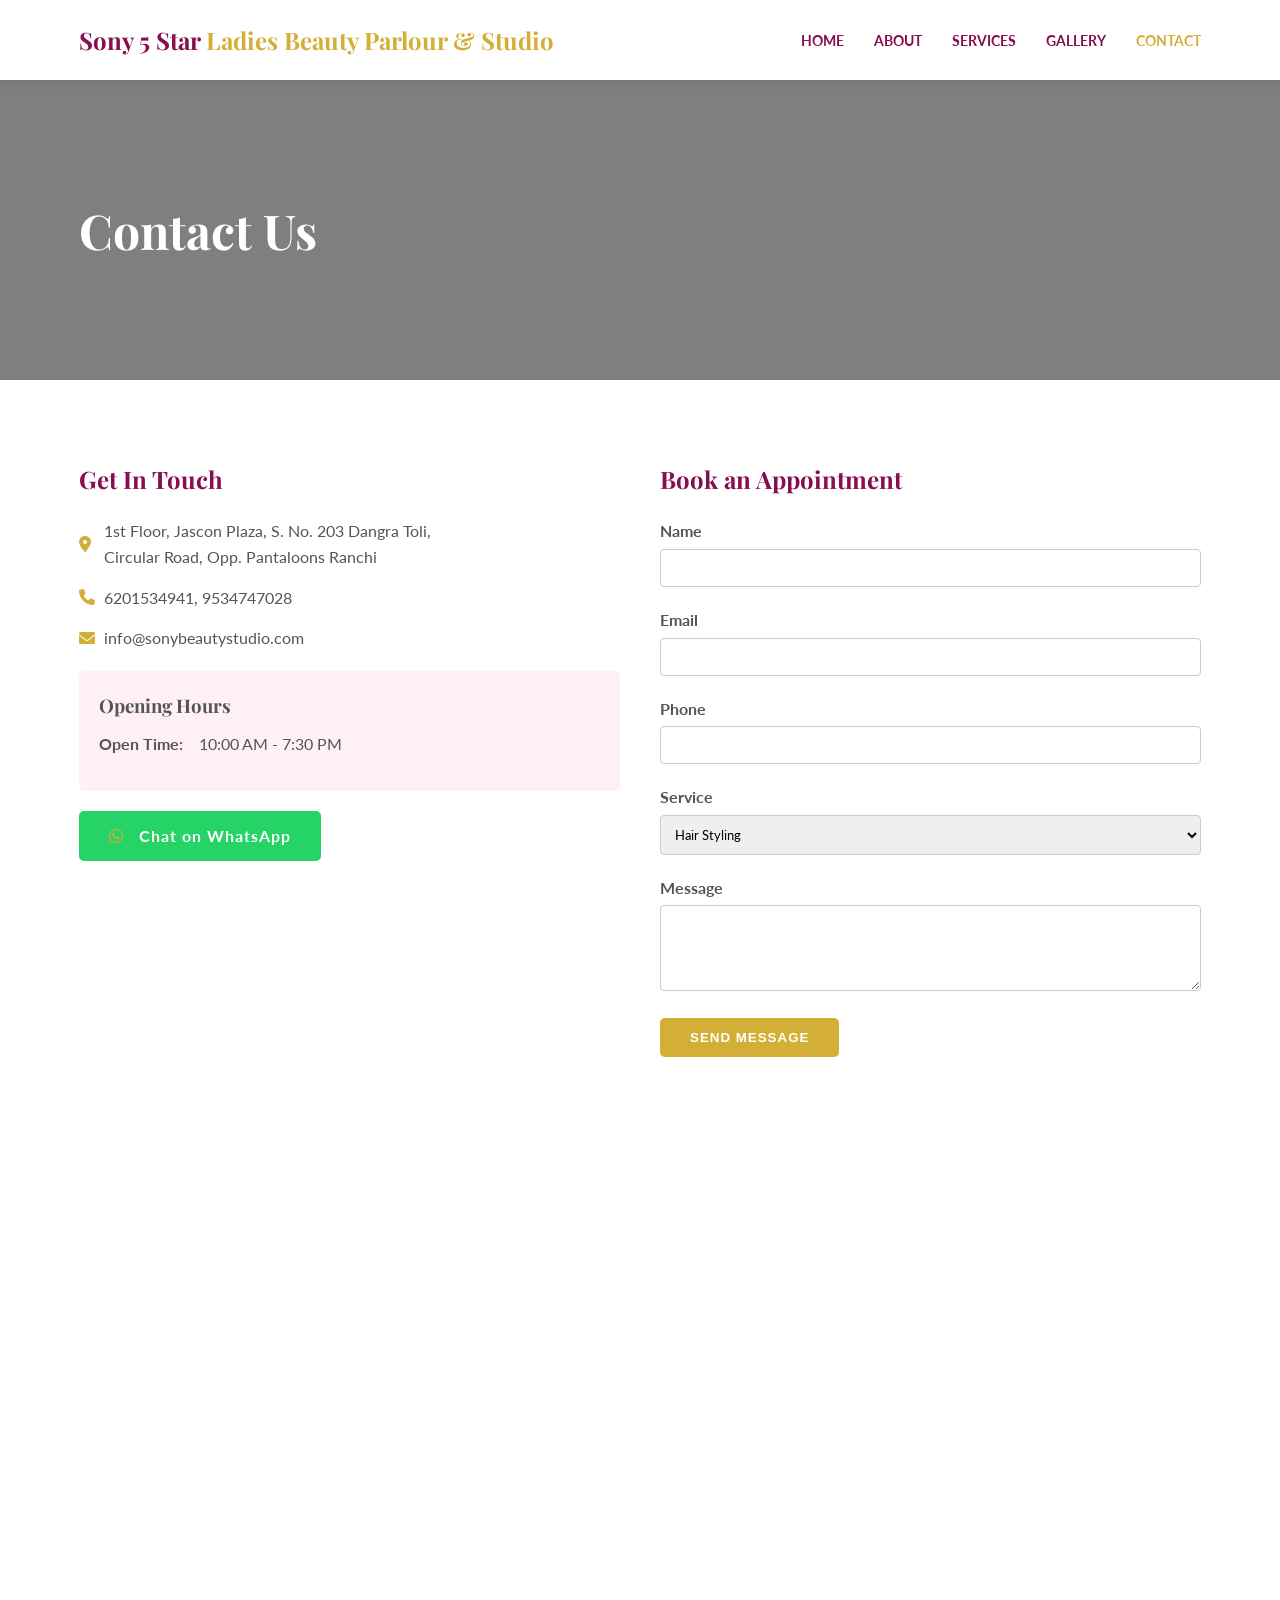
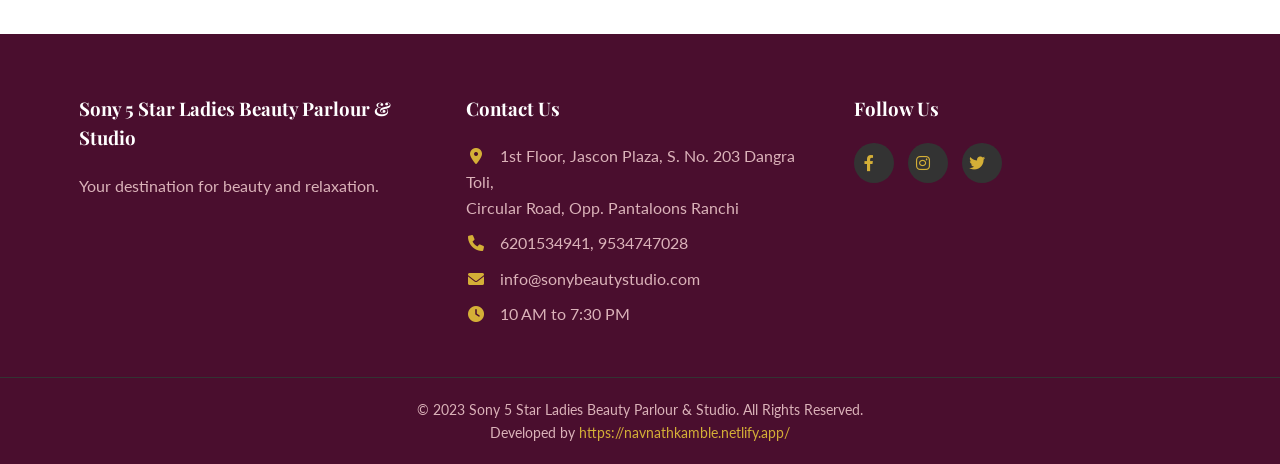
<file: contact.html>
<!DOCTYPE html>
<html lang="en">
<head>
    <meta charset="UTF-8">
    <meta name="viewport" content="width=device-width, initial-scale=1.0">
    <title>Contact Us - Sony 5 Star Ladies Beauty Parlour & Studio</title>
    <link rel="stylesheet" href="style.css">
    <link rel="stylesheet" href="https://cdnjs.cloudflare.com/ajax/libs/font-awesome/6.0.0/css/all.min.css">
    <link href="https://fonts.googleapis.com/css2?family=Playfair+Display:wght@400;700&family=Lato:wght@300;400;700&display=swap" rel="stylesheet">
</head>
<body>

    <!-- Header / Navigation -->
    <header>
        <div class="container">
            <div class="logo">
                <h1>Sony 5 Star<span> Ladies Beauty Parlour & Studio</span></h1>
            </div>
            <nav>
                <ul class="nav-links">
                    <li><a href="index.html">Home</a></li>
                    <li><a href="about.html">About</a></li>
                    <li><a href="services.html">Services</a></li>
                    <li><a href="gallery.html">Gallery</a></li>
                    <li><a href="contact.html" class="active">Contact</a></li>
                </ul>
                <div class="burger">
                    <div class="line1"></div>
                    <div class="line2"></div>
                    <div class="line3"></div>
                </div>
            </nav>
        </div>
    </header>

    <!-- Page Header -->
    <section class="page-header">
        <div class="container">
            <h1>Contact Us</h1>
        </div>
    </section>

    <!-- Contact Content -->
    <section id="contact" class="section-padding">
        <div class="container">
            <div class="contact-wrapper">

                <!-- Contact Info & Form -->
                <div class="contact-info-form">
                    <div class="contact-details">
                        <h2>Get In Touch</h2>
                        <p><i class="fas fa-map-marker-alt"></i> 1st Floor, Jascon Plaza, S. No. 203 Dangra Toli,<br>Circular Road, Opp. Pantaloons Ranchi</p>
                        <p><i class="fas fa-phone"></i> 6201534941, 9534747028</p>
                        <p><i class="fas fa-envelope"></i> info@sonybeautystudio.com</p>

                        <div class="opening-hours">
                            <h3>Opening Hours</h3>
                            <p><span>Open Time:</span> 10:00 AM - 7:30 PM</p>
                        </div>

                        <a href="https://wa.me/916201534941" target="_blank" class="btn btn-whatsapp"><i class="fab fa-whatsapp"></i> Chat on WhatsApp</a>
                    </div>

                    <div class="contact-form-container">
                        <h2>Book an Appointment</h2>
                        <form id="booking-form">
                            <div class="form-group">
                                <label for="name">Name</label>
                                <input type="text" id="name" name="name" required>
                            </div>
                            <div class="form-group">
                                <label for="email">Email</label>
                                <input type="email" id="email" name="email" required>
                            </div>
                            <div class="form-group">
                                <label for="phone">Phone</label>
                                <input type="tel" id="phone" name="phone" required>
                            </div>
                            <div class="form-group">
                                <label for="service">Service</label>
                                <select id="service" name="service">
                                    <option value="hair">Hair Styling</option>
                                    <option value="makeup">Makeup</option>
                                    <option value="skin">Skin Care</option>
                                    <option value="spa">Spa & Massage</option>
                                    <option value="bridal">Bridal Package</option>
                                </select>
                            </div>
                            <div class="form-group">
                                <label for="message">Message</label>
                                <textarea id="message" name="message" rows="4"></textarea>
                            </div>
                            <button type="submit" class="btn btn-primary">Send Message</button>
                        </form>
                    </div>
                </div>

                <!-- Google Map Embed -->
                <div class="map-container">
                    <iframe src="https://www.google.com/maps/embed?pb=!1m17!1m12!1m3!1d4544.778746247466!2d85.3377380760434!3d23.369074903307403!2m3!1f0!2f0!3f0!3m2!1i1024!2i768!4f13.1!3m2!1m1!2zMjPCsDIyJzA4LjciTiA4NcKwMjAnMjUuMSJF!5e1!3m2!1sen!2sin!4v1764825777653!5m2!1sen!2sin" width="100%" height="450" style="border:0;" allowfullscreen="" loading="lazy" referrerpolicy="no-referrer-when-downgrade"></iframe>
                </div>

            </div>
        </div>
    </section>

    <!-- Footer -->
    <footer>
        <div class="container footer-content">
            <div class="footer-section">
                <h3>Sony 5 Star Ladies Beauty Parlour & Studio</h3>
                <p>Your destination for beauty and relaxation.</p>
            </div>
            <div class="footer-section">
                <h3>Contact Us</h3>
                <p><i class="fas fa-map-marker-alt"></i> 1st Floor, Jascon Plaza, S. No. 203 Dangra Toli,<br>Circular Road, Opp. Pantaloons Ranchi</p>
                <p><i class="fas fa-phone"></i> 6201534941, 9534747028</p>
                <p><i class="fas fa-envelope"></i> info@sonybeautystudio.com</p>
                <p><i class="fas fa-clock"></i> 10 AM to 7:30 PM</p>
            </div>
            <div class="footer-section">
                <h3>Follow Us</h3>
                <div class="social-icons">
                    <a href="#"><i class="fab fa-facebook-f"></i></a>
                    <a href="#"><i class="fab fa-instagram"></i></a>
                    <a href="#"><i class="fab fa-twitter"></i></a>
                </div>
            </div>
        </div>
        <div class="footer-bottom">
            <p>&copy; 2023 Sony 5 Star Ladies Beauty Parlour & Studio. All Rights Reserved.</p>
            <p>Developed by <a href="https://navnathkamble.netlify.app/" target="_blank">https://navnathkamble.netlify.app/</a></p>
        </div>
    </footer>

    <script src="script.js"></script>
</body>
</html>
</file>
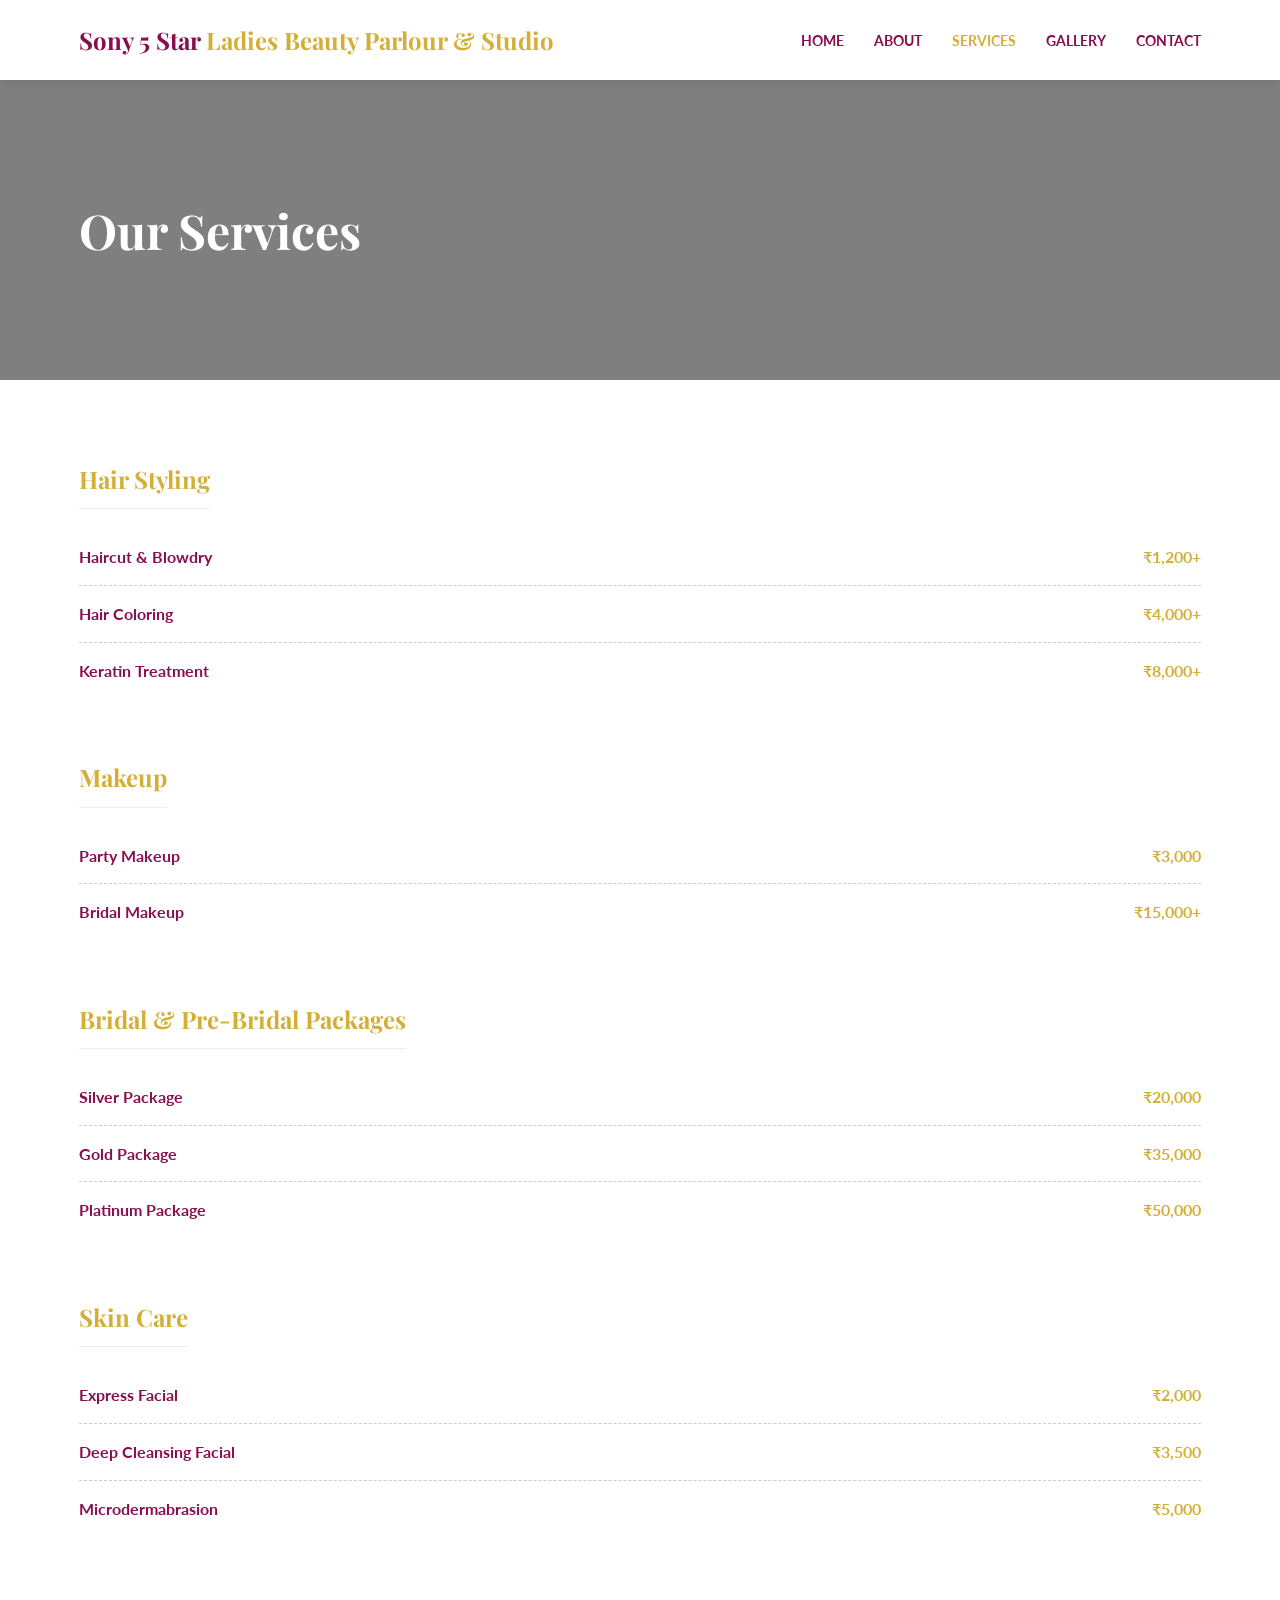
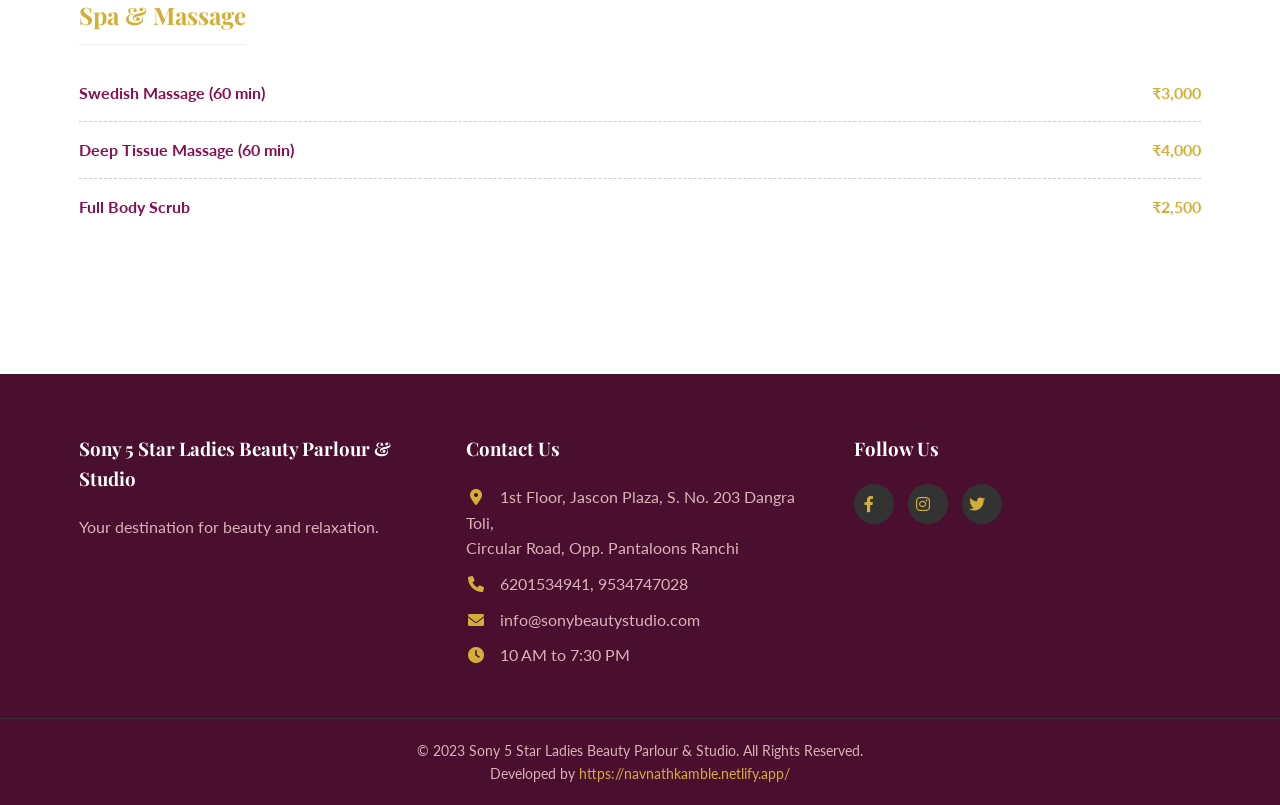
<file: services.html>
<!DOCTYPE html>
<html lang="en">
<head>
    <meta charset="UTF-8">
    <meta name="viewport" content="width=device-width, initial-scale=1.0">
    <title>Services - Sony 5 Star Ladies Beauty Parlour & Studio</title>
    <link rel="stylesheet" href="style.css">
    <link rel="stylesheet" href="https://cdnjs.cloudflare.com/ajax/libs/font-awesome/6.0.0/css/all.min.css">
    <link href="https://fonts.googleapis.com/css2?family=Playfair+Display:wght@400;700&family=Lato:wght@300;400;700&display=swap" rel="stylesheet">
</head>
<body>

    <!-- Header / Navigation -->
    <header>
        <div class="container">
            <div class="logo">
                <h1>Sony 5 Star<span> Ladies Beauty Parlour & Studio</span></h1>
            </div>
            <nav>
                <ul class="nav-links">
                    <li><a href="index.html">Home</a></li>
                    <li><a href="about.html">About</a></li>
                    <li><a href="services.html" class="active">Services</a></li>
                    <li><a href="gallery.html">Gallery</a></li>
                    <li><a href="contact.html">Contact</a></li>
                </ul>
                <div class="burger">
                    <div class="line1"></div>
                    <div class="line2"></div>
                    <div class="line3"></div>
                </div>
            </nav>
        </div>
    </header>

    <!-- Page Header -->
    <section class="page-header">
        <div class="container">
            <h1>Our Services</h1>
        </div>
    </section>

    <!-- Services List -->
    <section id="services-list" class="section-padding">
        <div class="container">

            <!-- Hair Styling -->
            <div class="service-category">
                <h2>Hair Styling</h2>
                <div class="pricing-table">
                    <div class="price-row">
                        <span class="service-name">Haircut & Blowdry</span>
                        <span class="service-price">₹1,200+</span>
                    </div>
                    <div class="price-row">
                        <span class="service-name">Hair Coloring</span>
                        <span class="service-price">₹4,000+</span>
                    </div>
                    <div class="price-row">
                        <span class="service-name">Keratin Treatment</span>
                        <span class="service-price">₹8,000+</span>
                    </div>
                </div>
            </div>

            <!-- Makeup -->
            <div class="service-category">
                <h2>Makeup</h2>
                <div class="pricing-table">
                    <div class="price-row">
                        <span class="service-name">Party Makeup</span>
                        <span class="service-price">₹3,000</span>
                    </div>
                    <div class="price-row">
                        <span class="service-name">Bridal Makeup</span>
                        <span class="service-price">₹15,000+</span>
                    </div>
                </div>
            </div>

             <!-- Bridal Packages -->
             <div class="service-category">
                <h2>Bridal & Pre-Bridal Packages</h2>
                <div class="pricing-table">
                    <div class="price-row">
                        <span class="service-name">Silver Package</span>
                        <span class="service-price">₹20,000</span>
                    </div>
                    <div class="price-row">
                        <span class="service-name">Gold Package</span>
                        <span class="service-price">₹35,000</span>
                    </div>
                    <div class="price-row">
                        <span class="service-name">Platinum Package</span>
                        <span class="service-price">₹50,000</span>
                    </div>
                </div>
            </div>

            <!-- Skin Care -->
            <div class="service-category">
                <h2>Skin Care</h2>
                <div class="pricing-table">
                    <div class="price-row">
                        <span class="service-name">Express Facial</span>
                        <span class="service-price">₹2,000</span>
                    </div>
                    <div class="price-row">
                        <span class="service-name">Deep Cleansing Facial</span>
                        <span class="service-price">₹3,500</span>
                    </div>
                    <div class="price-row">
                        <span class="service-name">Microdermabrasion</span>
                        <span class="service-price">₹5,000</span>
                    </div>
                </div>
            </div>

            <!-- Spa & Massage -->
            <div class="service-category">
                <h2>Spa & Massage</h2>
                <div class="pricing-table">
                    <div class="price-row">
                        <span class="service-name">Swedish Massage (60 min)</span>
                        <span class="service-price">₹3,000</span>
                    </div>
                    <div class="price-row">
                        <span class="service-name">Deep Tissue Massage (60 min)</span>
                        <span class="service-price">₹4,000</span>
                    </div>
                    <div class="price-row">
                        <span class="service-name">Full Body Scrub</span>
                        <span class="service-price">₹2,500</span>
                    </div>
                </div>
            </div>

        </div>
    </section>

    <!-- Footer -->
    <footer>
        <div class="container footer-content">
            <div class="footer-section">
                <h3>Sony 5 Star Ladies Beauty Parlour & Studio</h3>
                <p>Your destination for beauty and relaxation.</p>
            </div>
            <div class="footer-section">
                <h3>Contact Us</h3>
                <p><i class="fas fa-map-marker-alt"></i> 1st Floor, Jascon Plaza, S. No. 203 Dangra Toli,<br>Circular Road, Opp. Pantaloons Ranchi</p>
                <p><i class="fas fa-phone"></i> 6201534941, 9534747028</p>
                <p><i class="fas fa-envelope"></i> info@sonybeautystudio.com</p>
                <p><i class="fas fa-clock"></i> 10 AM to 7:30 PM</p>
            </div>
            <div class="footer-section">
                <h3>Follow Us</h3>
                <div class="social-icons">
                    <a href="#"><i class="fab fa-facebook-f"></i></a>
                    <a href="#"><i class="fab fa-instagram"></i></a>
                    <a href="#"><i class="fab fa-twitter"></i></a>
                </div>
            </div>
        </div>
        <div class="footer-bottom">
            <p>&copy; 2023 Sony 5 Star Ladies Beauty Parlour & Studio. All Rights Reserved.</p>
            <p>Developed by <a href="https://navnathkamble.netlify.app/" target="_blank">https://navnathkamble.netlify.app/</a></p>
        </div>
    </footer>

    <script src="script.js"></script>
</body>
</html>
</file>
<file: style.css>
/* Global Styles */
:root {
    --primary-color: #D4AF37; /* Gold */
    --secondary-color: #880E4F; /* Dark Pink */
    --text-color: #555;
    --bg-color: #fff;
    --light-bg: #FFF0F5; /* Light Pink */
    --font-heading: 'Playfair Display', serif;
    --font-body: 'Lato', sans-serif;
    --transition: all 0.3s ease;
}

* {
    margin: 0;
    padding: 0;
    box-sizing: border-box;
}

body {
    font-family: var(--font-body);
    color: var(--text-color);
    line-height: 1.6;
}

a {
    text-decoration: none;
    color: inherit;
    transition: var(--transition);
}

ul {
    list-style: none;
}

img {
    max-width: 100%;
    display: block;
}

.container {
    width: 90%;
    max-width: 1200px;
    margin: 0 auto;
    padding: 0 15px;
}

.section-padding {
    padding: 80px 0;
}

.section-title {
    text-align: center;
    font-family: var(--font-heading);
    font-size: 2.5rem;
    color: var(--secondary-color);
    margin-bottom: 50px;
    position: relative;
    padding-bottom: 15px;
}

.section-title::after {
    content: '';
    position: absolute;
    bottom: 0;
    left: 50%;
    transform: translateX(-50%);
    width: 60px;
    height: 3px;
    background-color: var(--primary-color);
}

.btn {
    display: inline-block;
    padding: 12px 30px;
    border-radius: 5px;
    font-weight: 700;
    text-transform: uppercase;
    letter-spacing: 1px;
    cursor: pointer;
    border: none;
}

.btn-primary {
    background-color: var(--primary-color);
    color: #fff;
}

.btn-primary:hover {
    background-color: #b3932a;
}

.btn-gold {
    background-color: transparent;
    border: 2px solid var(--primary-color);
    color: var(--primary-color);
}

.btn-gold:hover {
    background-color: var(--primary-color);
    color: #fff;
}

.bg-light {
    background-color: var(--light-bg);
}

.bg-dark {
    background-color: var(--secondary-color);
    color: #fff;
}

.text-white {
    color: #fff;
}

.text-center {
    text-align: center;
}

/* Header & Navigation */
header {
    background-color: #fff;
    box-shadow: 0 2px 10px rgba(0,0,0,0.1);
    position: sticky;
    top: 0;
    z-index: 1000;
}

header .container {
    display: flex;
    justify-content: space-between;
    align-items: center;
    height: 80px;
}

.logo h1 {
    font-family: var(--font-heading);
    font-size: 1.5rem; /* Reduced font size for longer name */
    color: var(--secondary-color);
    line-height: 1.2;
}

.logo span {
    color: var(--primary-color);
}

.nav-links {
    display: flex;
}

.nav-links li {
    margin-left: 30px;
}

.nav-links a {
    font-weight: 700;
    font-size: 0.9rem;
    text-transform: uppercase;
    color: var(--secondary-color);
}

.nav-links a.active,
.nav-links a:hover {
    color: var(--primary-color);
}

.burger {
    display: none;
    cursor: pointer;
}

.burger div {
    width: 25px;
    height: 3px;
    background-color: var(--secondary-color);
    margin: 5px;
    transition: var(--transition);
}

/* Hero Section */
#hero {
    height: 80vh;
    background: linear-gradient(rgba(0,0,0,0.5), rgba(0,0,0,0.5)), url('https://images.unsplash.com/photo-1521590832167-7bcbfaa6381f?auto=format&fit=crop&w=1920&q=80') no-repeat center center/cover;
    display: flex;
    align-items: center;
    justify-content: center;
    text-align: center;
    color: #fff;
}

.hero-content h2 {
    font-family: var(--font-heading);
    font-size: 3.5rem;
    margin-bottom: 20px;
}

.hero-content p {
    font-size: 1.2rem;
    margin-bottom: 30px;
}

/* Services Highlights */
.services-grid {
    display: grid;
    grid-template-columns: repeat(auto-fit, minmax(250px, 1fr));
    gap: 30px;
}

.service-card {
    text-align: center;
    padding: 30px;
    border: 1px solid #eee;
    transition: var(--transition);
}

.service-card:hover {
    box-shadow: 0 5px 15px rgba(0,0,0,0.1);
    transform: translateY(-5px);
}

.service-card i {
    font-size: 3rem;
    color: var(--primary-color);
    margin-bottom: 20px;
}

.service-card h3 {
    font-family: var(--font-heading);
    margin-bottom: 15px;
    color: var(--secondary-color);
}

/* Before/After Slider */
.slider-container {
    display: flex;
    justify-content: center;
    overflow: hidden;
}

.slide {
    display: none;
    gap: 20px;
    flex-wrap: wrap;
    justify-content: center;
}

.slide.active {
    display: flex;
}

.ba-image {
    position: relative;
    max-width: 400px;
}

.ba-image img {
    width: 100%;
    border-radius: 5px;
}

.ba-image .label {
    position: absolute;
    top: 10px;
    left: 10px;
    background-color: rgba(0,0,0,0.6);
    color: #fff;
    padding: 5px 10px;
    font-size: 0.8rem;
    border-radius: 3px;
}

/* Testimonials */
.testimonial-grid {
    display: grid;
    grid-template-columns: repeat(auto-fit, minmax(300px, 1fr));
    gap: 30px;
}

.testimonial-card {
    background-color: #fff;
    padding: 30px;
    box-shadow: 0 5px 15px rgba(0,0,0,0.05);
    border-left: 4px solid var(--primary-color);
}

.testimonial-card p {
    font-style: italic;
    margin-bottom: 20px;
}

.testimonial-card h4 {
    font-family: var(--font-heading);
    color: var(--secondary-color);
    text-align: right;
}

/* Footer */
footer {
    background-color: #4A0E2E; /* Deep Dark Pink/Purple */
    color: #ffdcdccc;
    padding: 60px 0 20px;
}

.footer-content {
    display: grid;
    grid-template-columns: repeat(auto-fit, minmax(250px, 1fr));
    gap: 40px;
    margin-bottom: 40px;
}

.footer-section h3 {
    color: #fff;
    font-family: var(--font-heading);
    margin-bottom: 20px;
}

.footer-section p {
    margin-bottom: 10px;
}

.footer-section i {
    color: var(--primary-color);
    margin-right: 10px;
    width: 20px;
    text-align: center;
}

.social-icons a {
    display: inline-block;
    width: 40px;
    height: 40px;
    background-color: #333;
    color: #fff;
    text-align: center;
    line-height: 40px;
    border-radius: 50%;
    margin-right: 10px;
}

.social-icons a:hover {
    background-color: var(--primary-color);
}

.footer-bottom {
    border-top: 1px solid #333;
    padding-top: 20px;
    text-align: center;
    font-size: 0.9rem;
}

.footer-bottom a {
    color: var(--primary-color);
}

/* Page Headers */
.page-header {
    background-image: linear-gradient(rgba(0,0,0,0.5), rgba(0,0,0,0.5)), url('https://images.unsplash.com/photo-1675034743339-0b0747047727?auto=format&fit=crop&w=1920&q=80');
    background-repeat: no-repeat;
    background-position: center center;
    background-size: cover;
    height: 300px;
    display: flex;
    align-items: center;
    justify-content: center;
    color: #fff;
}

.page-header h1 {
    font-family: var(--font-heading);
    font-size: 3rem;
}

/* About Page */
.col-text, .col-img {
    flex: 1;
}
.col-text {
    padding-right: 30px;
}

.row {
    display: flex;
    align-items: center;
    flex-wrap: wrap;
    gap: 30px;
}

.vision-mission-grid {
    display: grid;
    grid-template-columns: repeat(auto-fit, minmax(300px, 1fr));
    gap: 30px;
}

.vm-card {
    background: #fff;
    padding: 40px;
    text-align: center;
    border: 1px solid #eee;
}

.vm-card h3 {
    font-family: var(--font-heading);
    color: var(--primary-color);
    margin-bottom: 15px;
}

.staff-grid {
    display: grid;
    grid-template-columns: repeat(auto-fit, minmax(250px, 1fr));
    gap: 30px;
}

.staff-card {
    text-align: center;
}

.staff-card img {
    width: 100%;
    border-radius: 50%;
    margin-bottom: 15px;
    border: 5px solid #fff;
    box-shadow: 0 5px 15px rgba(0,0,0,0.1);
}

.staff-card h3 {
    font-family: var(--font-heading);
    margin-bottom: 5px;
}

/* Services Page */
.service-category {
    margin-bottom: 60px;
}

.service-category h2 {
    font-family: var(--font-heading);
    color: var(--primary-color);
    margin-bottom: 20px;
    border-bottom: 1px solid #eee;
    padding-bottom: 10px;
    display: inline-block;
}

.pricing-table {
    width: 100%;
}

.price-row {
    display: flex;
    justify-content: space-between;
    padding: 15px 0;
    border-bottom: 1px dashed #ccc;
}

.price-row:last-child {
    border-bottom: none;
}

.service-name {
    font-weight: 700;
    color: var(--secondary-color);
}

.service-price {
    color: var(--primary-color);
    font-weight: 700;
}

/* Gallery Page */
.gallery-filters {
    text-align: center;
    margin-bottom: 40px;
}

.filter-btn {
    background: transparent;
    border: 2px solid #ccc;
    padding: 8px 20px;
    margin: 5px;
    cursor: pointer;
    border-radius: 20px;
    font-family: var(--font-body);
    font-weight: 700;
    color: var(--text-color);
    transition: var(--transition);
}

.filter-btn.active, .filter-btn:hover {
    border-color: var(--primary-color);
    background-color: var(--primary-color);
    color: #fff;
}

.gallery-grid {
    display: grid;
    grid-template-columns: repeat(auto-fill, minmax(250px, 1fr));
    gap: 15px;
}

.gallery-item {
    position: relative;
    overflow: hidden;
    cursor: pointer;
}

.gallery-item img {
    width: 100%;
    height: 100%;
    object-fit: cover;
    transition: var(--transition);
}

.gallery-item:hover img {
    transform: scale(1.1);
}

.overlay {
    position: absolute;
    top: 0;
    left: 0;
    width: 100%;
    height: 100%;
    background-color: rgba(0,0,0,0.5);
    display: flex;
    justify-content: center;
    align-items: center;
    opacity: 0;
    transition: var(--transition);
}

.gallery-item:hover .overlay {
    opacity: 1;
}

.overlay i {
    color: #fff;
    font-size: 2rem;
}

/* Lightbox */
.lightbox {
    display: none;
    position: fixed;
    z-index: 2000;
    padding-top: 100px;
    left: 0;
    top: 0;
    width: 100%;
    height: 100%;
    overflow: auto;
    background-color: rgba(0,0,0,0.9);
}

.lightbox-content {
    margin: auto;
    display: block;
    width: 80%;
    max-width: 800px;
}

.close-lightbox {
    position: absolute;
    top: 15px;
    right: 35px;
    color: #f1f1f1;
    font-size: 40px;
    font-weight: bold;
    cursor: pointer;
}

/* Contact Page */
.contact-wrapper {
    display: flex;
    flex-wrap: wrap;
    gap: 40px;
}

.contact-info-form {
    flex: 1;
    display: flex;
    flex-wrap: wrap;
    gap: 40px;
}

.contact-details {
    flex: 1;
    min-width: 300px;
}

.contact-form-container {
    flex: 1;
    min-width: 300px;
}

.contact-details h2, .contact-form-container h2 {
    font-family: var(--font-heading);
    margin-bottom: 20px;
    color: var(--secondary-color);
}

.contact-details p {
    margin-bottom: 15px;
    display: flex;
    align-items: center;
}

.contact-details i {
    width: 25px;
    color: var(--primary-color);
}

.opening-hours {
    background-color: var(--light-bg);
    padding: 20px;
    border-radius: 5px;
    margin: 20px 0;
}

.opening-hours h3 {
    margin-bottom: 10px;
    font-family: var(--font-heading);
}

.opening-hours p span {
    font-weight: 700;
    display: inline-block;
    width: 100px;
}

.btn-whatsapp {
    background-color: #25D366;
    color: #fff;
    text-transform: none;
}

.btn-whatsapp:hover {
    background-color: #128C7E;
}

.form-group {
    margin-bottom: 20px;
}

.form-group label {
    display: block;
    margin-bottom: 5px;
    font-weight: 700;
}

.form-group input,
.form-group select,
.form-group textarea {
    width: 100%;
    padding: 10px;
    border: 1px solid #ccc;
    border-radius: 4px;
    font-family: var(--font-body);
}

.map-container {
    width: 100%;
}

/* Responsive */
@media screen and (max-width: 768px) {
    .nav-links {
        position: absolute;
        right: 0px;
        height: 92vh;
        top: 8vh;
        background-color: #fff;
        display: flex;
        flex-direction: column;
        align-items: center;
        width: 50%;
        transform: translateX(100%);
        transition: transform 0.5s ease-in;
        box-shadow: -2px 0 5px rgba(0,0,0,0.1);
        z-index: 999;
    }

    .nav-links li {
        margin: 20px 0;
        opacity: 0;
    }

    .burger {
        display: block;
    }

    .nav-active {
        transform: translateX(0%);
    }

    @keyframes navLinkFade {
        from {
            opacity: 0;
            transform: translateX(50px);
        }
        to {
            opacity: 1;
            transform: translateX(0px);
        }
    }

    .toggle .line1 {
        transform: rotate(-45deg) translate(-5px, 6px);
    }

    .toggle .line2 {
        opacity: 0;
    }

    .toggle .line3 {
        transform: rotate(45deg) translate(-5px, -6px);
    }

    .hero-content h2 {
        font-size: 2.5rem;
    }

    .page-header h1 {
        font-size: 2.5rem;
    }
}
</file>
